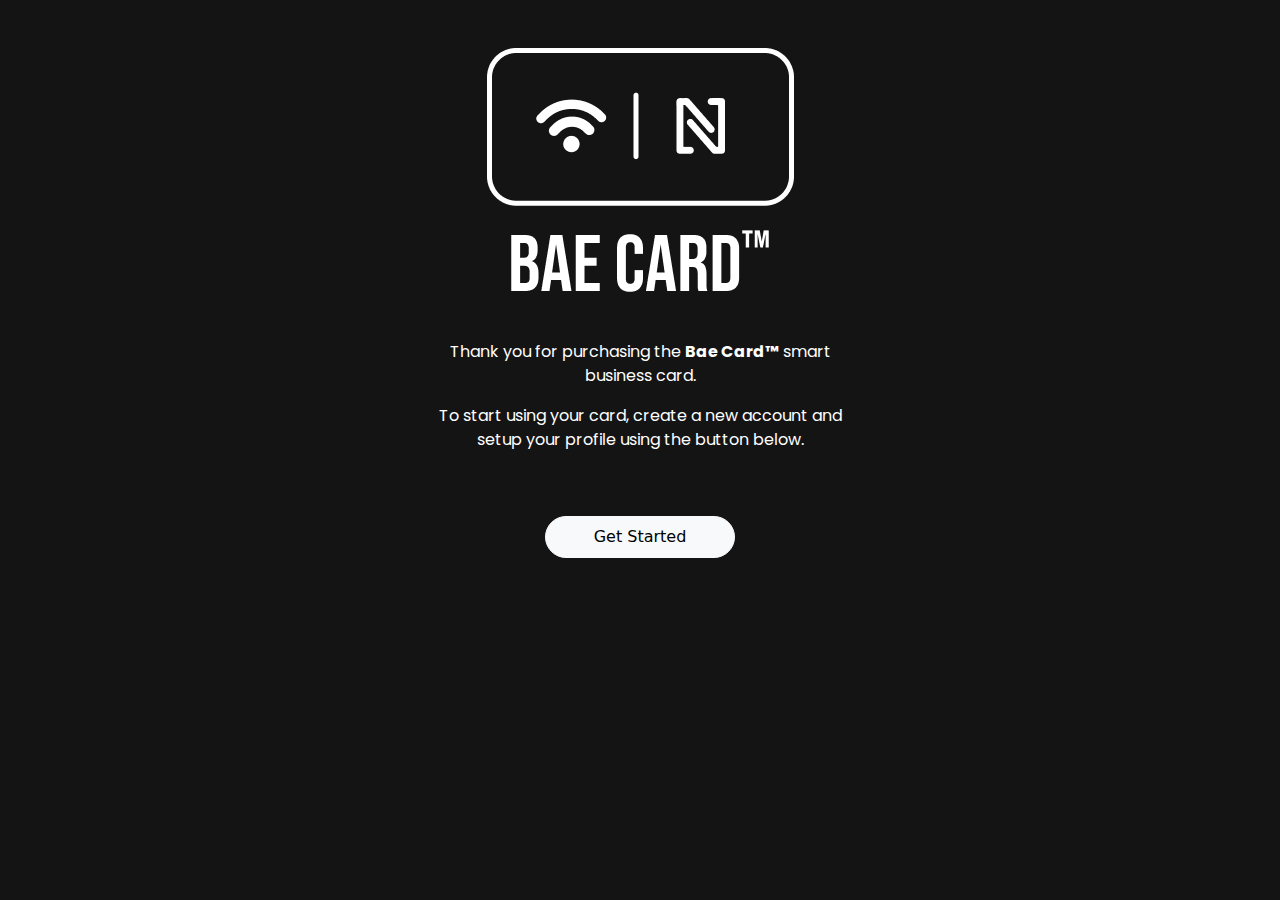
<file: index.html>
<!doctype html>
<html lang="en">
  <head>
    <meta charset="utf-8">
    <meta name="viewport" content="width=device-width, initial-scale=1">
    <title>Get Started</title>
    <link href="https://cdn.jsdelivr.net/npm/bootstrap@5.3.3/dist/css/bootstrap.min.css" rel="stylesheet" integrity="sha384-QWTKZyjpPEjISv5WaRU9OFeRpok6YctnYmDr5pNlyT2bRjXh0JMhjY6hW+ALEwIH" crossorigin="anonymous">
    <link rel="stylesheet" href="./style.css">
  </head>
  <body>
    <div class="container">
      <div class="row py-5">
        <div class="col-12 text-center">
          <img src="./Isolation_Mode.png" alt="" class="nfcLogo"> <br> <br>
          <a href="">
            <img src="./BAE Card™.png" alt="" class="baeLogo">
          </a>
          <div class="row justify-content-center py-5">
            <div class="col-md-5"> 
              <p>Thank you for purchasing the <span class="fw-bold">Bae Card™</span> smart business card.</p>
              <p>To start using your card, create a new account and setup your profile using the button below.</p>
            </div>
          </div>
          <a href="./register.html" class="btn btn-mylight">Get Started</a>
        </div>
      </div>
    </div>
    <script src="https://cdn.jsdelivr.net/npm/bootstrap@5.3.3/dist/js/bootstrap.bundle.min.js" integrity="sha384-YvpcrYf0tY3lHB60NNkmXc5s9fDVZLESaAA55NDzOxhy9GkcIdslK1eN7N6jIeHz" crossorigin="anonymous"></script>
  </body>
</html>
</file>
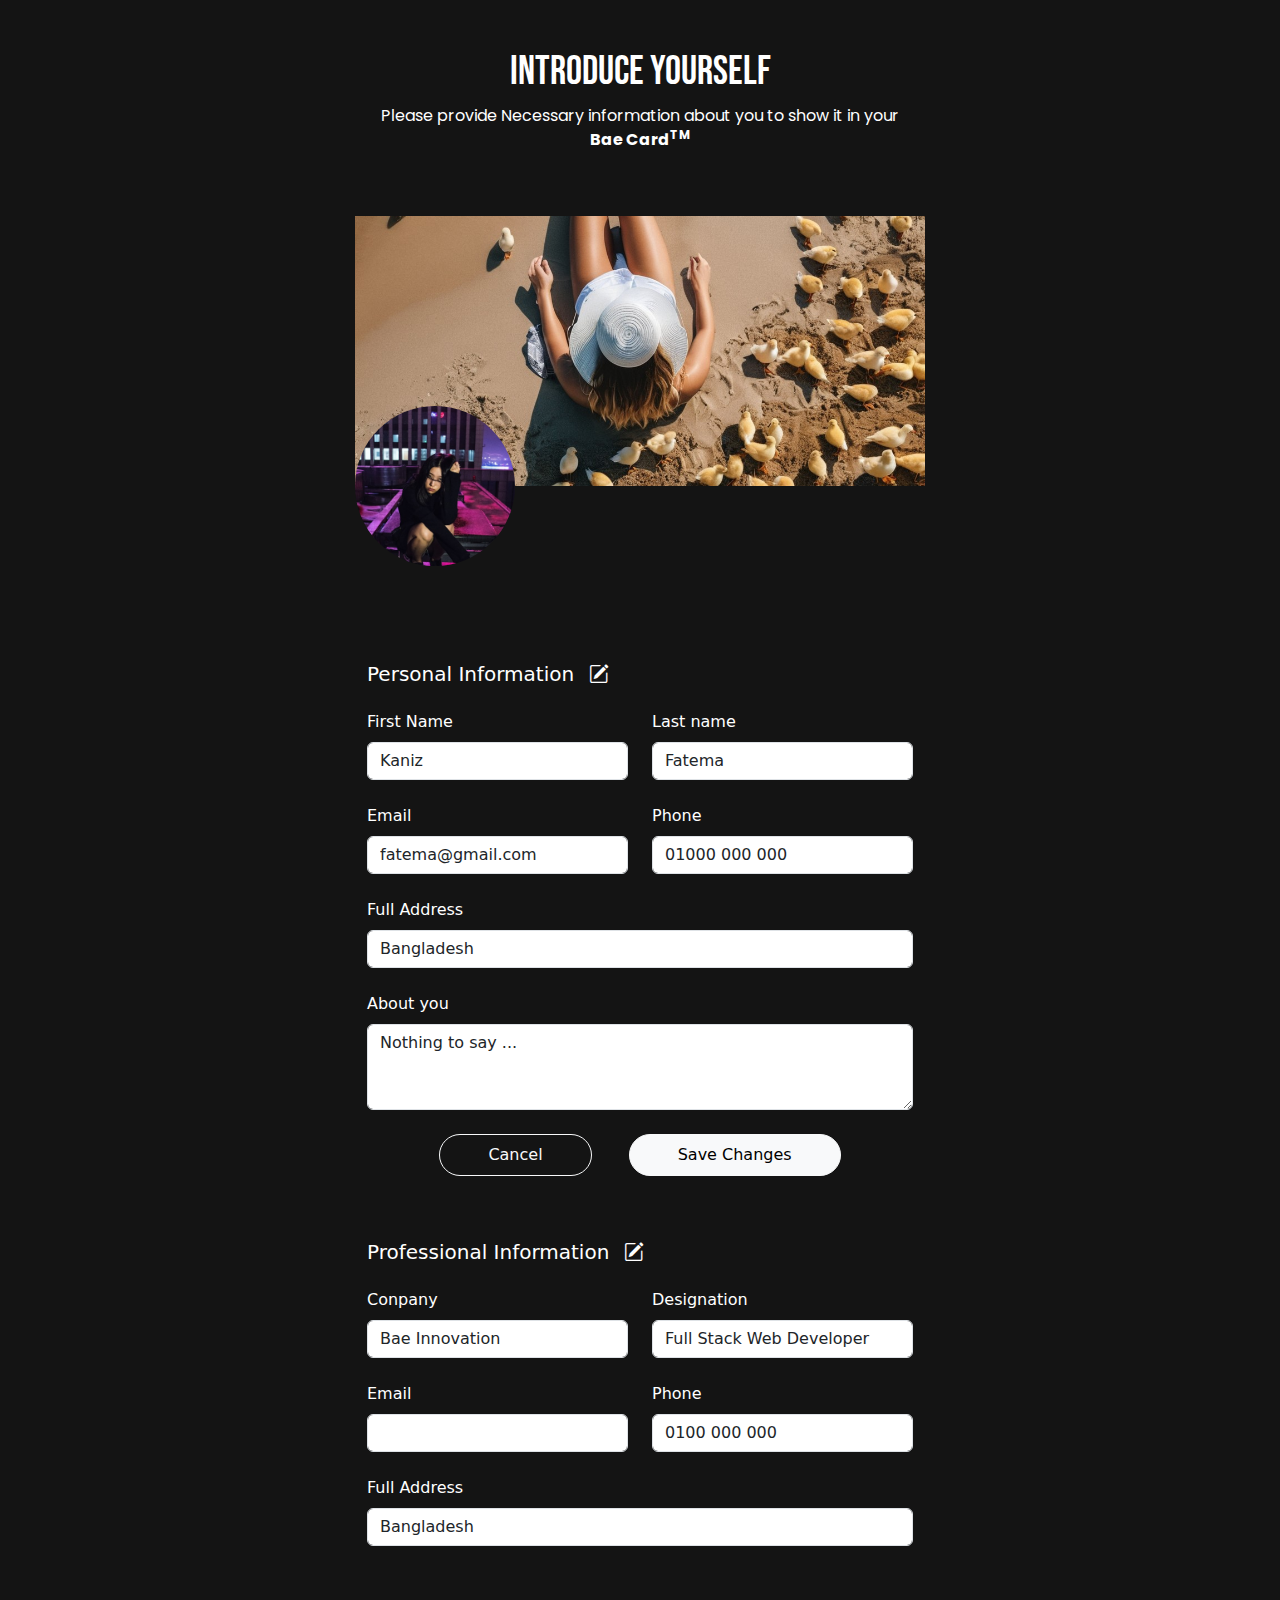
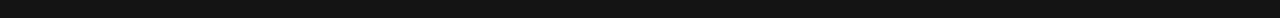
<file: edit_profile.html>
<!doctype html>
<html lang="en">
  <head>
    <meta charset="utf-8">
    <meta name="viewport" content="width=device-width, initial-scale=1">
    <title>Profile</title>
    <link href="https://cdn.jsdelivr.net/npm/bootstrap@5.3.3/dist/css/bootstrap.min.css" rel="stylesheet" integrity="sha384-QWTKZyjpPEjISv5WaRU9OFeRpok6YctnYmDr5pNlyT2bRjXh0JMhjY6hW+ALEwIH" crossorigin="anonymous">
    <link rel="stylesheet" href="./style.css">
  </head>
  <body>
    <div class="container">
      <div class="row py-5 justify-content-center">
        <div class="col-md-6 col-11">
          <div class="row text-center">
            <div class="col-12">
              <h1>Introduce Yourself</h1>
              <p>Please provide Necessary information about you to show it in your <span class="fw-bold">Bae Card<sup>TM</sup> </span> </p>
            </div>
          </div>
          <div class="row py-5">
            <div style="background: url('./cov.jpeg'); background-position: center; background-repeat: no-repeat; background-size: cover; width: 100%;height: 30vh; display: flex; justify-content: center; align-items: center;">

            </div>
            <div style="background: url('./pro.png'); background-position: center; background-repeat: no-repeat; background-size: cover;width: 160px;height: 160px; display: flex; justify-content: center; align-items: center;border-radius: 100%;margin-top: -80px;">

            </div>
          </div>
          
          <div class="row">
            <div class="col-12">

              <div class="row pt-5" id="edit_option">

                <h5 class="pb-3">Personal Information <a href="" class="ps-2 text-white"><i class="bi bi-pencil-square"></i></a></h5>
                <div class="col-md-6 pb-3">
                  <label for="">First Name</label>
                  <input type="text" name="" id="" value="Kaniz" class="form-control my-2">
                </div>
                <div class="col-md-6 pb-3">
                  <label for="">Last name</label>
                  <input type="text" name="" id="" value="Fatema" class="form-control my-2">
                </div>
                <div class="col-md-6 pb-3">
                  <label for="">Email</label>
                  <input type="text" name="" id="" value="fatema@gmail.com" class="form-control my-2">
                </div>
                <div class="col-md-6 pb-3">
                  <label for="">Phone</label>
                  <input type="text" name="" id="" value="01000 000 000" class="form-control my-2">
                </div>
                <div class="col-12 pb-3">
                  <label for="">Full Address</label>
                  <input type="text" name="" id="" value="Bangladesh" class="form-control my-2">
                </div>
                <div class="col-12 pb-3">
                  <label for="">About you</label>
                  <textarea name="" id="" rows="3" cols="33" class="form-control my-2">Nothing to say ...</textarea>
                </div>

              </div>
              <div class="row">
                <div class="col-12 text-center">
                  <a href="./profile.html" class="btn btn-outline-mylight me-md-3">Cancel</a>
                  <a href="./profile.html" class="btn btn-mylight ms-md-3 mt-md-0 mt-2">Save Changes</a>
                </div>
              </div>
              

              <div class="row pt-5">

                <h5 class="py-3">Professional Information <a href="" class="ps-2 text-white"><i class="bi bi-pencil-square"></i></a></h5>
                <div class="col-md-6 pb-3">
                  <label for="">Conpany</label>
                  <input type="text" name="" id="" value="Bae Innovation" class="form-control my-2">
                </div>
                <div class="col-md-6 pb-3">
                  <label for="">Designation</label>
                  <input type="text" name="" id="" value="Full Stack Web Developer" class="form-control my-2">
                </div>
                <div class="col-md-6 pb-3">
                  <label for="">Email</label>
                  <input type="text" name="" id="" value="" class="form-control my-2">
                </div>
                <div class="col-md-6 pb-3">
                  <label for="">Phone</label>
                  <input type="text" name="" id="" value="0100 000 000" class="form-control my-2">
                </div>
                <div class="col-12 pb-3">
                  <label for="">Full Address</label>
                  <input type="text" name="" id="" value="Bangladesh" class="form-control my-2">
                </div>

              </div>

            </div>
          </div>
        </div>
      </div>
    </div>
    <script src="https://cdn.jsdelivr.net/npm/bootstrap@5.3.3/dist/js/bootstrap.bundle.min.js" integrity="sha384-YvpcrYf0tY3lHB60NNkmXc5s9fDVZLESaAA55NDzOxhy9GkcIdslK1eN7N6jIeHz" crossorigin="anonymous"></script>
  </body>
</html>
</file>
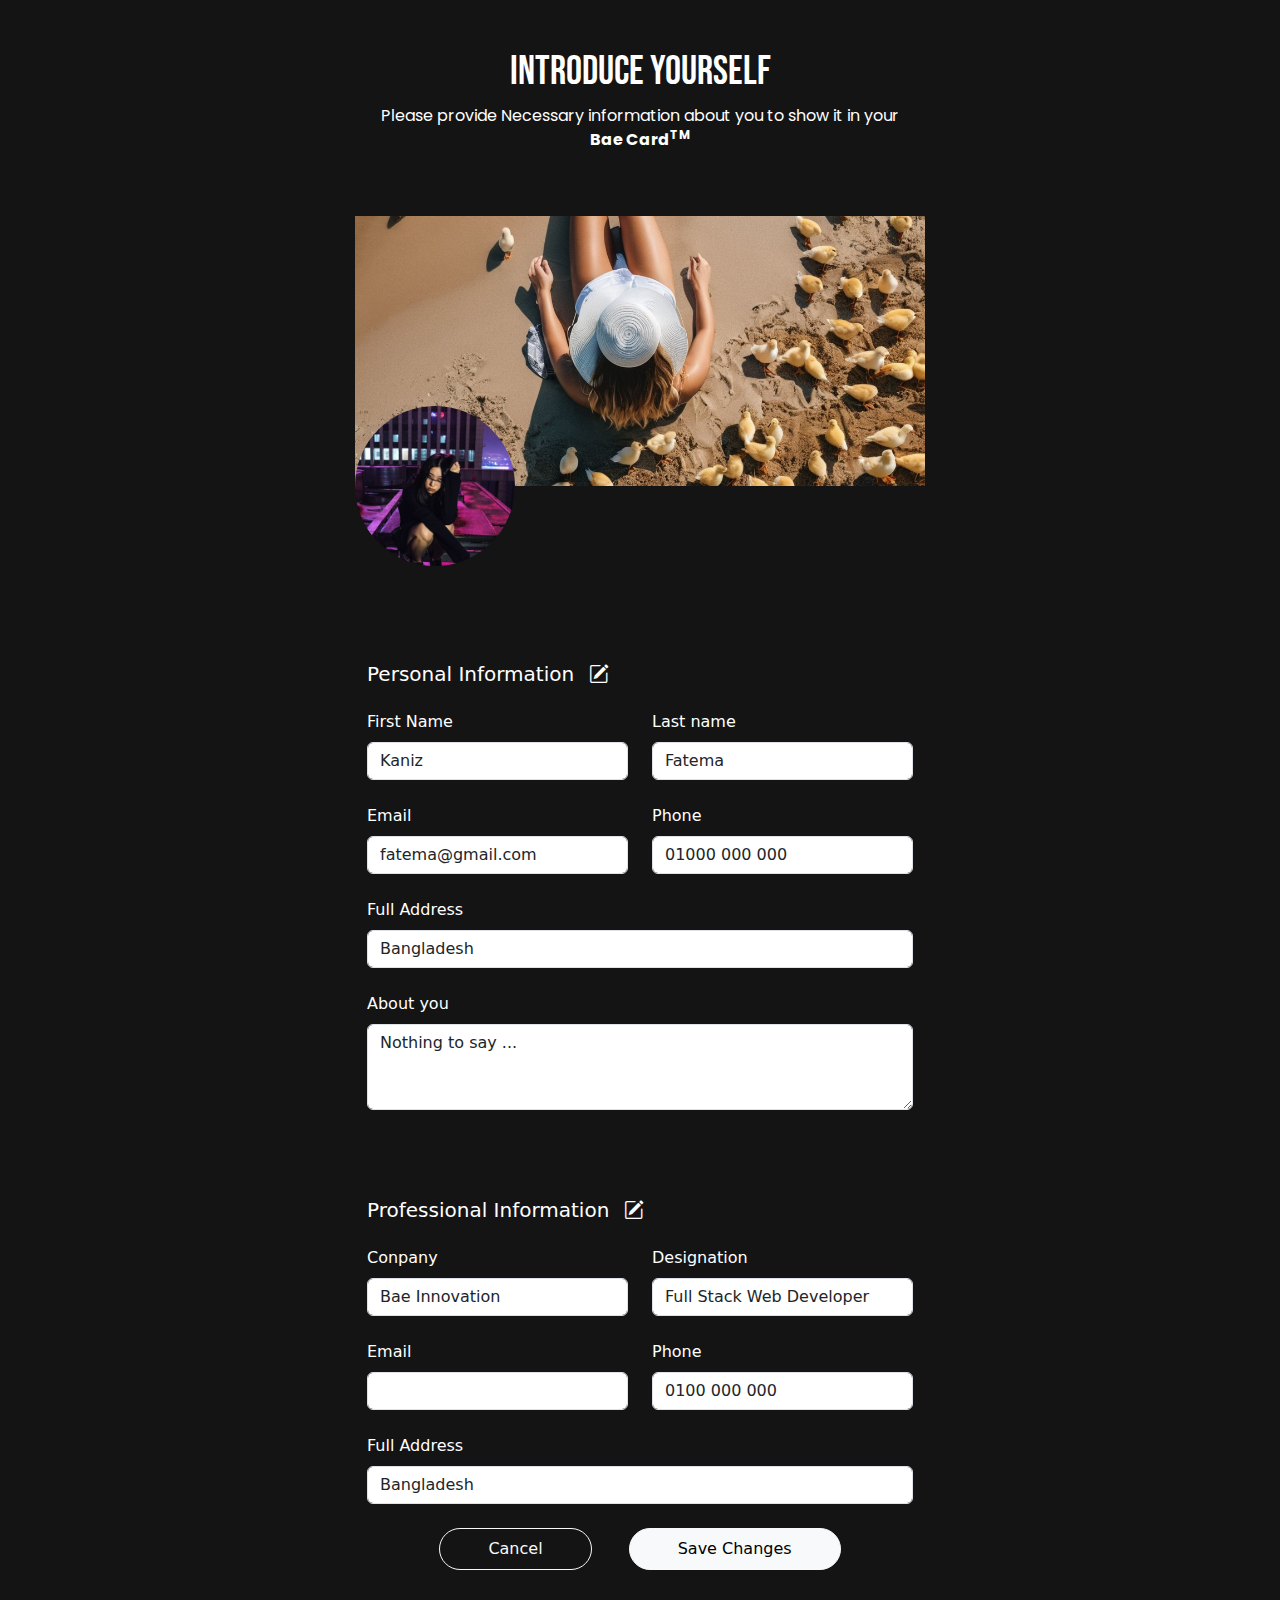
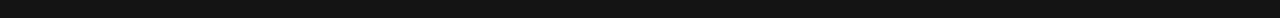
<file: edit_profile2.html>
<!doctype html>
<html lang="en">
  <head>
    <meta charset="utf-8">
    <meta name="viewport" content="width=device-width, initial-scale=1">
    <title>Profile</title>
    <link href="https://cdn.jsdelivr.net/npm/bootstrap@5.3.3/dist/css/bootstrap.min.css" rel="stylesheet" integrity="sha384-QWTKZyjpPEjISv5WaRU9OFeRpok6YctnYmDr5pNlyT2bRjXh0JMhjY6hW+ALEwIH" crossorigin="anonymous">
    <link rel="stylesheet" href="./style.css">
  </head>
  <body>
    <div class="container">
      <div class="row py-5 justify-content-center">
        <div class="col-md-6 col-11">
          <div class="row text-center">
            <div class="col-12">
              <h1>Introduce Yourself</h1>
              <p>Please provide Necessary information about you to show it in your <span class="fw-bold">Bae Card<sup>TM</sup> </span> </p>
            </div>
          </div>
          <div class="row py-5">
            <div style="background: url('./cov.jpeg'); background-position: center; background-repeat: no-repeat; background-size: cover; width: 100%;height: 30vh; display: flex; justify-content: center; align-items: center;">

            </div>
            <div style="background: url('./pro.png'); background-position: center; background-repeat: no-repeat; background-size: cover;width: 160px;height: 160px; display: flex; justify-content: center; align-items: center;border-radius: 100%;margin-top: -80px;">

            </div>
          </div>
          
          <div class="row">
            <div class="col-12">

              <div class="row pt-5" id="edit_option">

                <h5 class="pb-3">Personal Information <a href="" class="ps-2 text-white"><i class="bi bi-pencil-square"></i></a></h5>
                <div class="col-md-6 pb-3">
                  <label for="">First Name</label>
                  <input type="text" name="" id="" value="Kaniz" class="form-control my-2">
                </div>
                <div class="col-md-6 pb-3">
                  <label for="">Last name</label>
                  <input type="text" name="" id="" value="Fatema" class="form-control my-2">
                </div>
                <div class="col-md-6 pb-3">
                  <label for="">Email</label>
                  <input type="text" name="" id="" value="fatema@gmail.com" class="form-control my-2">
                </div>
                <div class="col-md-6 pb-3">
                  <label for="">Phone</label>
                  <input type="text" name="" id="" value="01000 000 000" class="form-control my-2">
                </div>
                <div class="col-12 pb-3">
                  <label for="">Full Address</label>
                  <input type="text" name="" id="" value="Bangladesh" class="form-control my-2">
                </div>
                <div class="col-12 pb-3">
                  <label for="">About you</label>
                  <textarea name="" id="" rows="3" cols="33" class="form-control my-2">Nothing to say ...</textarea>
                </div>

              </div>
              

              <div class="row pt-5" id="edit_option2">

                <h5 class="py-3">Professional Information <a href="" class="ps-2 text-white"><i class="bi bi-pencil-square"></i></a></h5>
                <div class="col-md-6 pb-3">
                  <label for="">Conpany</label>
                  <input type="text" name="" id="" value="Bae Innovation" class="form-control my-2">
                </div>
                <div class="col-md-6 pb-3">
                  <label for="">Designation</label>
                  <input type="text" name="" id="" value="Full Stack Web Developer" class="form-control my-2">
                </div>
                <div class="col-md-6 pb-3">
                  <label for="">Email</label>
                  <input type="text" name="" id="" value="" class="form-control my-2">
                </div>
                <div class="col-md-6 pb-3">
                  <label for="">Phone</label>
                  <input type="text" name="" id="" value="0100 000 000" class="form-control my-2">
                </div>
                <div class="col-12 pb-3">
                  <label for="">Full Address</label>
                  <input type="text" name="" id="" value="Bangladesh" class="form-control my-2">
                </div>

              </div>
              <div class="row">
                <div class="col-12 text-center">
                  <a href="./profile.html" class="btn btn-outline-mylight me-md-3">Cancel</a>
                  <a href="./profile.html" class="btn btn-mylight ms-md-3 mt-md-0 mt-2">Save Changes</a>
                </div>
              </div>

            </div>
          </div>
        </div>
      </div>
    </div>
    <script src="https://cdn.jsdelivr.net/npm/bootstrap@5.3.3/dist/js/bootstrap.bundle.min.js" integrity="sha384-YvpcrYf0tY3lHB60NNkmXc5s9fDVZLESaAA55NDzOxhy9GkcIdslK1eN7N6jIeHz" crossorigin="anonymous"></script>
  </body>
</html>
</file>
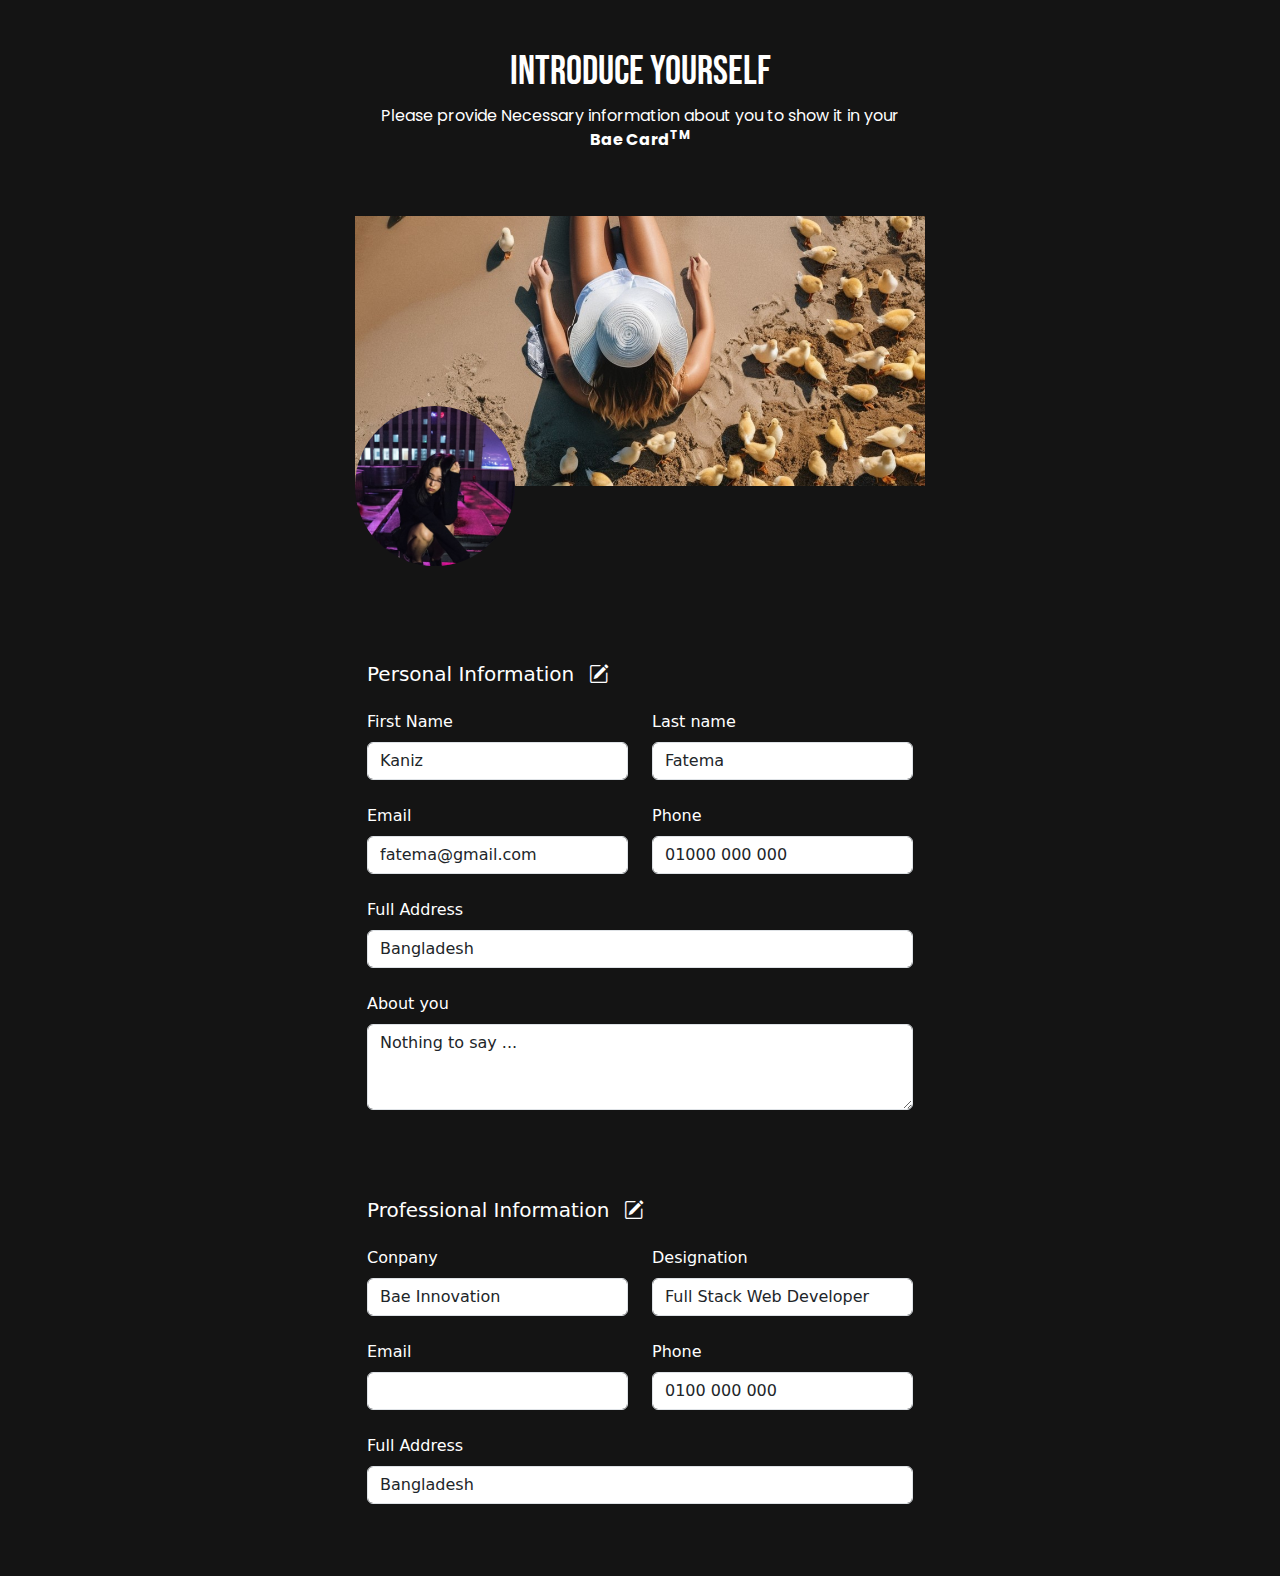
<file: profile.html>
<!doctype html>
<html lang="en">
  <head>
    <meta charset="utf-8">
    <meta name="viewport" content="width=device-width, initial-scale=1">
    <title>Profile</title>
    <link href="https://cdn.jsdelivr.net/npm/bootstrap@5.3.3/dist/css/bootstrap.min.css" rel="stylesheet" integrity="sha384-QWTKZyjpPEjISv5WaRU9OFeRpok6YctnYmDr5pNlyT2bRjXh0JMhjY6hW+ALEwIH" crossorigin="anonymous">
    <link rel="stylesheet" href="./style.css">
  </head>
  <body>
    <div class="container">
      <div class="row py-5 justify-content-center">
        <div class="col-md-6 col-11">
          <div class="row text-center">
            <div class="col-12">
              <h1>Introduce Yourself</h1>
              <p>Please provide Necessary information about you to show it in your <span class="fw-bold">Bae Card<sup>TM</sup> </span> </p>
            </div>
          </div>
          <div class="row py-5">
            <div style="background: url('./cov.jpeg'); background-position: center; background-repeat: no-repeat; background-size: cover; width: 100%;height: 30vh; display: flex; justify-content: center; align-items: center;">

            </div>
            <div style="background: url('./pro.png'); background-position: center; background-repeat: no-repeat; background-size: cover;width: 160px;height: 160px; display: flex; justify-content: center; align-items: center;border-radius: 100%;margin-top: -80px;">

            </div>
          </div>
          
          <div class="row">
            <div class="col-12">

              <div class="row pt-5">

                <h5 class="pb-3">Personal Information <a href="./edit_profile.html#edit_option" class="ps-2 text-white"><i class="bi bi-pencil-square"></i></a></h5>
                <div class="col-md-6 pb-3">
                  <label for="">First Name</label>
                  <input type="text" name="" id="" value="Kaniz" class="form-control my-2">
                </div>
                <div class="col-md-6 pb-3">
                  <label for="">Last name</label>
                  <input type="text" name="" id="" value="Fatema" class="form-control my-2">
                </div>
                <div class="col-md-6 pb-3">
                  <label for="">Email</label>
                  <input type="text" name="" id="" value="fatema@gmail.com" class="form-control my-2">
                </div>
                <div class="col-md-6 pb-3">
                  <label for="">Phone</label>
                  <input type="text" name="" id="" value="01000 000 000" class="form-control my-2">
                </div>
                <div class="col-12 pb-3">
                  <label for="">Full Address</label>
                  <input type="text" name="" id="" value="Bangladesh" class="form-control my-2">
                </div>
                <div class="col-12 pb-3">
                  <label for="">About you</label>
                  <textarea name="" id="" rows="3" cols="33" class="form-control my-2">Nothing to say ...</textarea>
                </div>

              </div>
              

              <div class="row pt-5">

                <h5 class="py-3">Professional Information <a href="./edit_profile2.html#edit_option2" class="ps-2 text-white"><i class="bi bi-pencil-square"></i></a></h5>
                <div class="col-md-6 pb-3">
                  <label for="">Conpany</label>
                  <input type="text" name="" id="" value="Bae Innovation" class="form-control my-2">
                </div>
                <div class="col-md-6 pb-3">
                  <label for="">Designation</label>
                  <input type="text" name="" id="" value="Full Stack Web Developer" class="form-control my-2">
                </div>
                <div class="col-md-6 pb-3">
                  <label for="">Email</label>
                  <input type="text" name="" id="" value="" class="form-control my-2">
                </div>
                <div class="col-md-6 pb-3">
                  <label for="">Phone</label>
                  <input type="text" name="" id="" value="0100 000 000" class="form-control my-2">
                </div>
                <div class="col-12 pb-3">
                  <label for="">Full Address</label>
                  <input type="text" name="" id="" value="Bangladesh" class="form-control my-2">
                </div>

              </div>

            </div>
          </div>
        </div>
      </div>
    </div>
    <script src="https://cdn.jsdelivr.net/npm/bootstrap@5.3.3/dist/js/bootstrap.bundle.min.js" integrity="sha384-YvpcrYf0tY3lHB60NNkmXc5s9fDVZLESaAA55NDzOxhy9GkcIdslK1eN7N6jIeHz" crossorigin="anonymous"></script>
  </body>
</html>
</file>
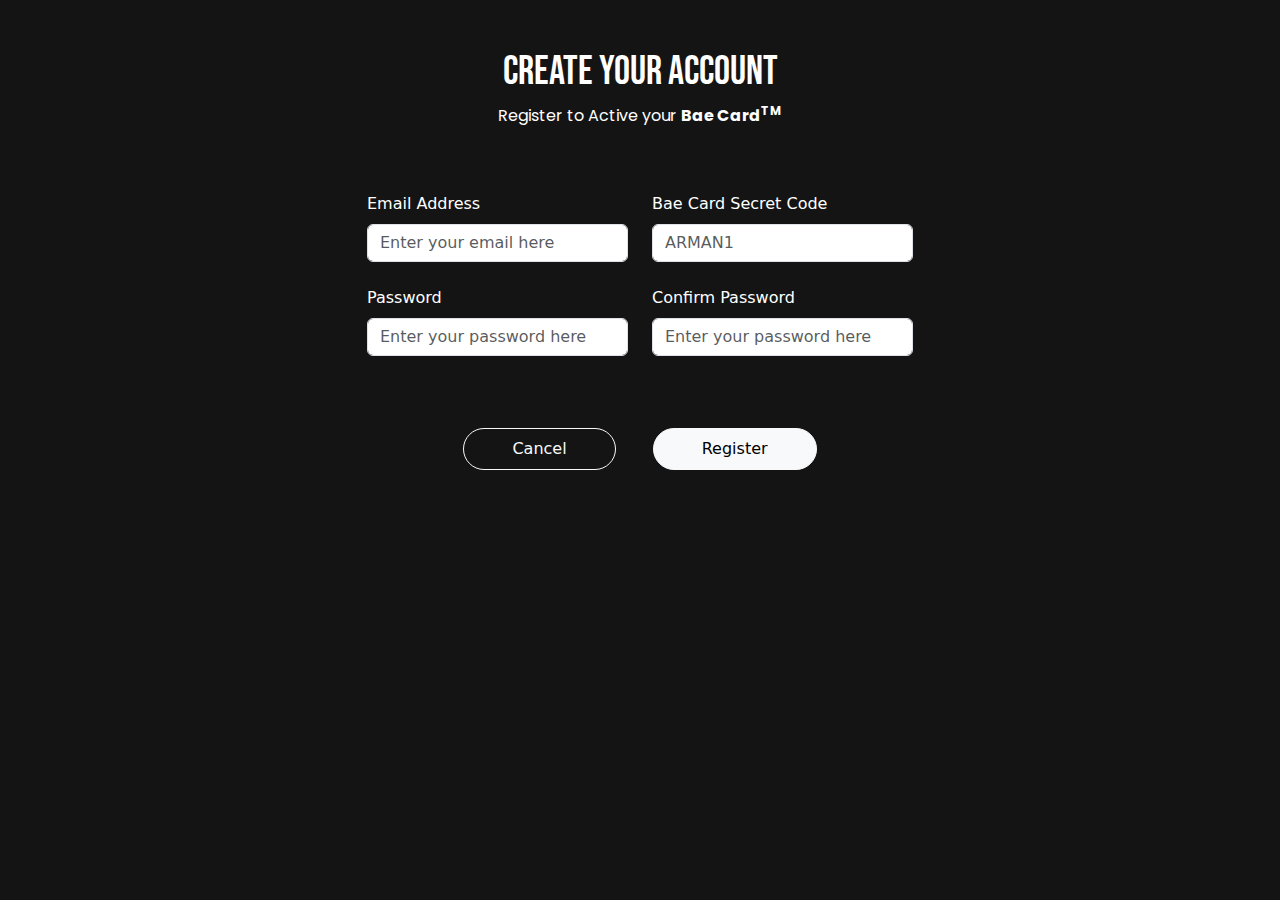
<file: register.html>
<!doctype html>
<html lang="en">
  <head>
    <meta charset="utf-8">
    <meta name="viewport" content="width=device-width, initial-scale=1">
    <title>Register</title>
    <link href="https://cdn.jsdelivr.net/npm/bootstrap@5.3.3/dist/css/bootstrap.min.css" rel="stylesheet" integrity="sha384-QWTKZyjpPEjISv5WaRU9OFeRpok6YctnYmDr5pNlyT2bRjXh0JMhjY6hW+ALEwIH" crossorigin="anonymous">
    <link rel="stylesheet" href="./style.css">
  </head>
  <body>
    <div class="container">
      <div class="row py-5 justify-content-center">
        <div class="col-md-6 col-10">
          <div class="row">
            <div class="col-12 text-center">
              <h1>Create Your Account</h1>
              <p>Register to Active your <span class="fw-bold">Bae Card<sup>TM</sup></span></p>
            </div>
          </div>
          <div class="row">
            <div class="col-12">
              <div class="row pt-5">

                <div class="col-md-6 pb-3">
                  <label for="">Email Address</label>
                  <input type="text" name="" id="" placeholder="Enter your email here" class="form-control my-2">
                </div>
                <div class="col-md-6 pb-3">
                  <label for="">Bae Card Secret Code</label>
                  <input type="text" name="" id="" placeholder="ARMAN1" class="form-control my-2">
                </div>
                <div class="col-md-6 pb-3">
                  <label for="">Password</label>
                  <input type="text" name="" id="" placeholder="Enter your password here" class="form-control my-2">
                </div>
                <div class="col-md-6 pb-3">
                  <label for="">Confirm Password</label>
                  <input type="text" name="" id="" placeholder="Enter your password here" class="form-control my-2">
                </div>

              </div>
            </div>
          </div>
          <div class="row py-md-5">
            <div class="col-12 text-center">
              <a href="./index.html" class="btn btn-outline-mylight me-md-3">Cancel</a>
              <a href="./start_profile.html" class="btn btn-mylight ms-md-3 mt-md-0 mt-2">Register</a>
            </div>
          </div>
        </div>
        
      </div>
    </div>
    <script src="https://cdn.jsdelivr.net/npm/bootstrap@5.3.3/dist/js/bootstrap.bundle.min.js" integrity="sha384-YvpcrYf0tY3lHB60NNkmXc5s9fDVZLESaAA55NDzOxhy9GkcIdslK1eN7N6jIeHz" crossorigin="anonymous"></script>
  </body>
</html>
</file>
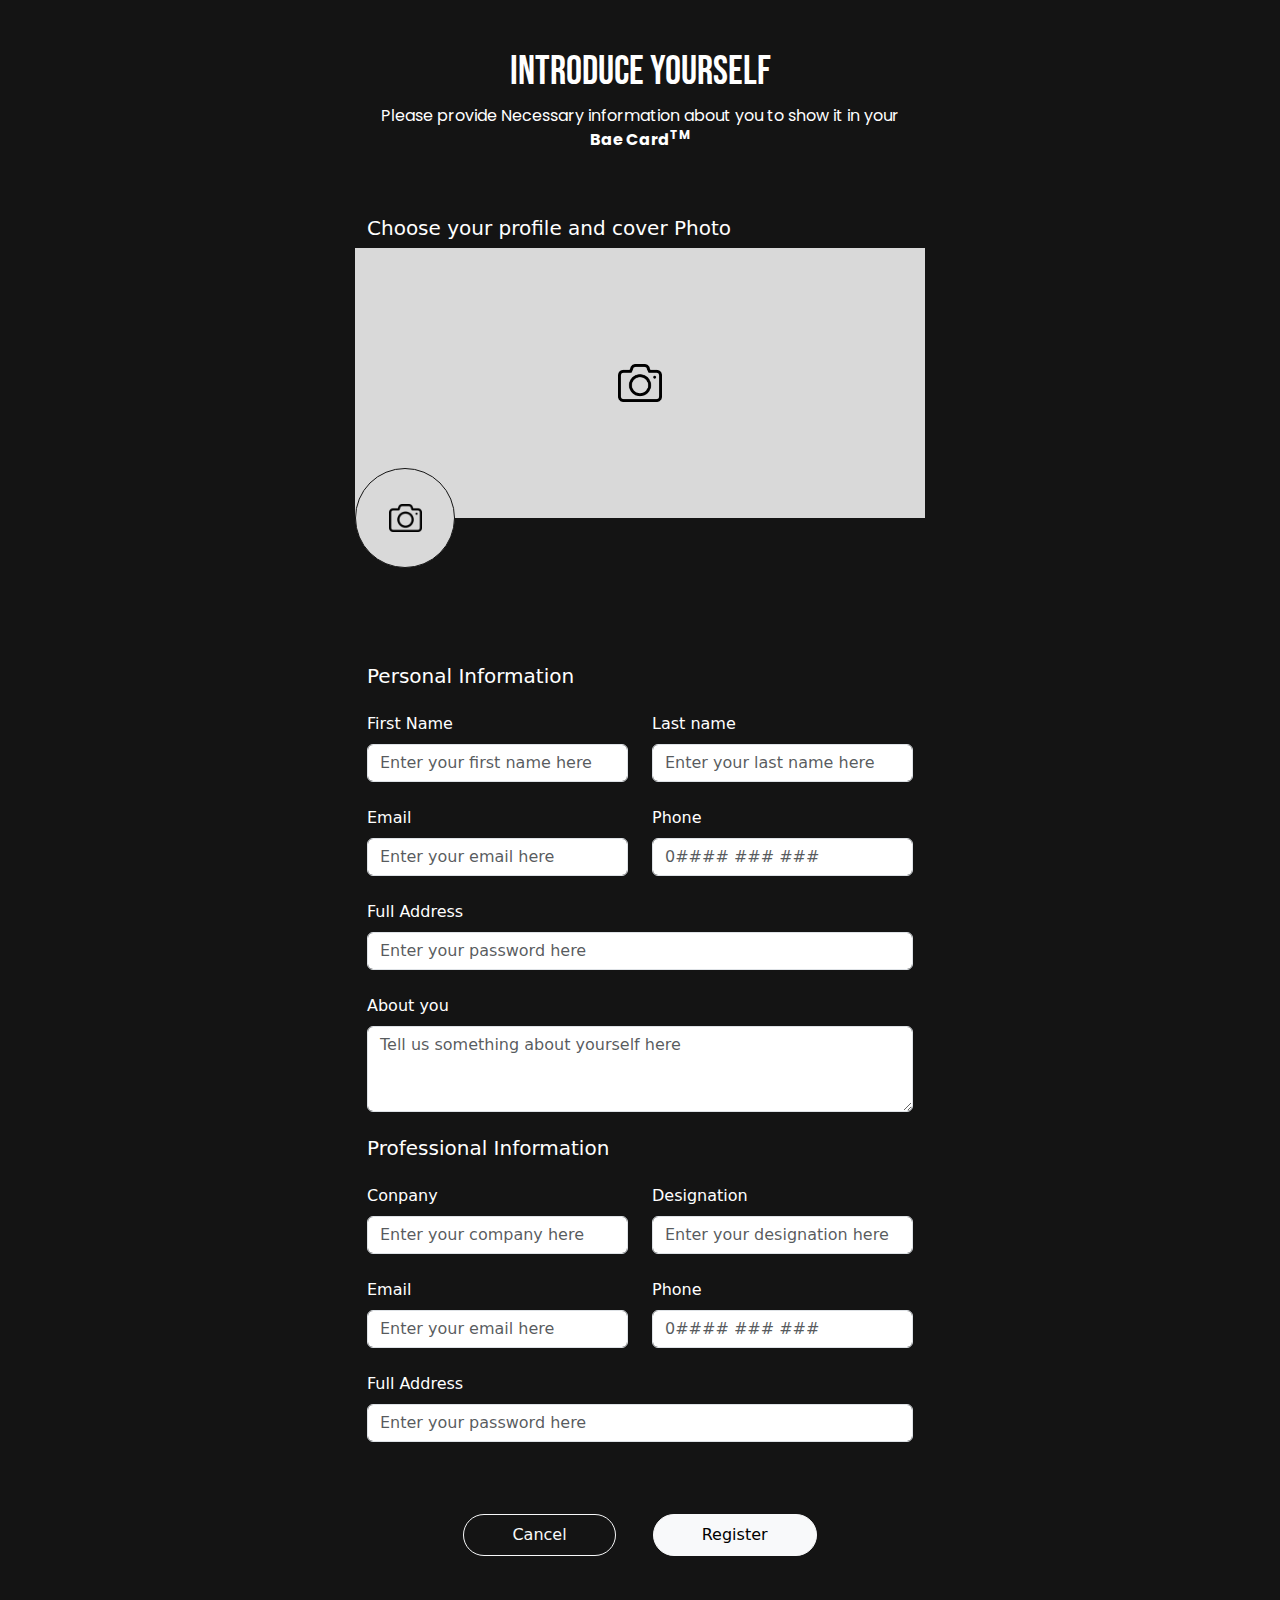
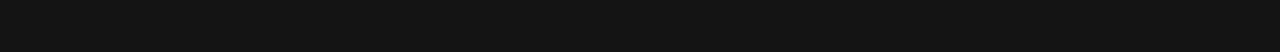
<file: start_profile.html>
<!doctype html>
<html lang="en">
  <head>
    <meta charset="utf-8">
    <meta name="viewport" content="width=device-width, initial-scale=1">
    <title>Profile</title>
    <link href="https://cdn.jsdelivr.net/npm/bootstrap@5.3.3/dist/css/bootstrap.min.css" rel="stylesheet" integrity="sha384-QWTKZyjpPEjISv5WaRU9OFeRpok6YctnYmDr5pNlyT2bRjXh0JMhjY6hW+ALEwIH" crossorigin="anonymous">
    <link rel="stylesheet" href="./style.css">
  </head>
  <body>
    <div class="container">
      <div class="row py-5 justify-content-center">
        <div class="col-md-6 col-11">
          <div class="row text-center">
            <div class="col-12">
              <h1>Introduce Yourself</h1>
              <p>Please provide Necessary information about you to show it in your <span class="fw-bold">Bae Card<sup>TM</sup> </span> </p>
            </div>
          </div>
          <div class="row py-5">
            <col-12>
              <h5 class="text1">Choose your profile and cover Photo</h5>
            </col-12>
            <div style="background: #D9D9D9;width: 100%;height: 30vh; display: flex; justify-content: center; align-items: center;">
              <img src="./camera.png" alt="" style="width: 44px;height: auto;">
            </div>
            <div style="background: #D9D9D9;width: 100px;height: 100px; display: flex; justify-content: center; align-items: center;border-radius: 100%;margin-top: -50px;border: 1px solid #141414;">
              <img src="./camera.png" alt="" style="width: 33px;height: auto;">
            </div>
          </div>
          
          <div class="row">
            <div class="col-12">
              <div class="row pt-5">

                <h5 class="pb-3">Personal Information</h5>
                <div class="col-md-6 pb-3">
                  <label for="">First Name</label>
                  <input type="text" name="" id="" placeholder="Enter your first name here" class="form-control my-2">
                </div>
                <div class="col-md-6 pb-3">
                  <label for="">Last name</label>
                  <input type="text" name="" id="" placeholder="Enter your last name here" class="form-control my-2">
                </div>
                <div class="col-md-6 pb-3">
                  <label for="">Email</label>
                  <input type="text" name="" id="" placeholder="Enter your email here" class="form-control my-2">
                </div>
                <div class="col-md-6 pb-3">
                  <label for="">Phone</label>
                  <input type="text" name="" id="" placeholder="0#### ### ###" class="form-control my-2">
                </div>
                <div class="col-12 pb-3">
                  <label for="">Full Address</label>
                  <input type="text" name="" id="" placeholder="Enter your password here" class="form-control my-2">
                </div>
                <div class="col-12 pb-3">
                  <label for="">About you</label>
                  <textarea name="" id="" rows="3" cols="33" placeholder="Tell us something about yourself here" class="form-control my-2"></textarea>
                </div>

                <h5 class="pb-3">Professional Information</h5>
                <div class="col-md-6 pb-3">
                  <label for="">Conpany</label>
                  <input type="text" name="" id="" placeholder="Enter your company here" class="form-control my-2">
                </div>
                <div class="col-md-6 pb-3">
                  <label for="">Designation</label>
                  <input type="text" name="" id="" placeholder="Enter your designation here" class="form-control my-2">
                </div>
                <div class="col-md-6 pb-3">
                  <label for="">Email</label>
                  <input type="text" name="" id="" placeholder="Enter your email here" class="form-control my-2">
                </div>
                <div class="col-md-6 pb-3">
                  <label for="">Phone</label>
                  <input type="text" name="" id="" placeholder="0#### ### ###" class="form-control my-2">
                </div>
                <div class="col-12 pb-3">
                  <label for="">Full Address</label>
                  <input type="text" name="" id="" placeholder="Enter your password here" class="form-control my-2">
                </div>

              </div>
            </div>
          </div>
          <div class="row py-md-5">
            <div class="col-12 text-center">
              <a href="./profile.html" class="btn btn-outline-mylight me-md-3">Cancel</a>
              <a href="./profile.html" class="btn btn-mylight ms-md-3">Register</a>
            </div>
          </div>
        </div>
      </div>
    </div>
    <script src="https://cdn.jsdelivr.net/npm/bootstrap@5.3.3/dist/js/bootstrap.bundle.min.js" integrity="sha384-YvpcrYf0tY3lHB60NNkmXc5s9fDVZLESaAA55NDzOxhy9GkcIdslK1eN7N6jIeHz" crossorigin="anonymous"></script>
  </body>
</html>
</file>
<file: style.css>
@import url('https://fonts.googleapis.com/css2?family=Poppins:ital,wght@0,100;0,200;0,300;0,400;0,500;0,600;0,700;0,800;0,900;1,100;1,200;1,300;1,400;1,500;1,600;1,700;1,800;1,900&display=swap');
@import url('https://fonts.googleapis.com/css2?family=Bebas+Neue&display=swap');
@import url("https://cdn.jsdelivr.net/npm/bootstrap-icons@1.11.3/font/bootstrap-icons.min.css");

body{
  background: #141414;
  color: white;
}
h1{
  font-family: "Bebas Neue", sans-serif;
}
p{
  font-family: "Poppins", sans-serif;
}

/* mobile */
@media screen and (max-width: 426px) {
  .nfcLogo{
    width: 200px;
  }
  .baeLogo{
    width: 150px;
  }
  .text1{ font-size: 18px; }
}

/* tab */
@media screen and (min-width: 427px) and (max-width: 770px) {

}

/* laptop */
@media screen and (min-width: 771px) {

}

.btn {
    --bs-btn-padding-x: 3rem;
    --bs-btn-padding-y: 0.5rem;
    --bs-btn-font-family: ;
    --bs-btn-font-size: 1rem;
    --bs-btn-font-weight: 400;
    --bs-btn-line-height: 1.5;
    --bs-btn-color: var(--bs-body-color);
    --bs-btn-bg: transparent;
    --bs-btn-border-width: var(--bs-border-width);
    --bs-btn-border-color: transparent;
    --bs-btn-border-radius: var(--bs-border-radius);
    --bs-btn-hover-border-color: transparent;
    --bs-btn-box-shadow: inset 0 1px 0 rgba(255, 255, 255, 0.15),0 1px 1px rgba(0, 0, 0, 0.075);
    --bs-btn-disabled-opacity: 0.65;
    --bs-btn-focus-box-shadow: 0 0 0 0.25rem rgba(var(--bs-btn-focus-shadow-rgb), .5);
    display: inline-block;
    padding: var(--bs-btn-padding-y) var(--bs-btn-padding-x);
    font-family: var(--bs-btn-font-family);
    font-size: var(--bs-btn-font-size);
    font-weight: var(--bs-btn-font-weight);
    line-height: var(--bs-btn-line-height);
    color: var(--bs-btn-color);
    text-align: center;
    text-decoration: none;
    vertical-align: middle;
    cursor: pointer;
    -webkit-user-select: none;
    -moz-user-select: none;
    user-select: none;
    border: var(--bs-btn-border-width) solid var(--bs-btn-border-color);
    border-radius: var(--bs-btn-border-radius);
    background-color: var(--bs-btn-bg);
    transition: color .15s ease-in-out,background-color .15s ease-in-out,border-color .15s ease-in-out,box-shadow .15s ease-in-out;
}
.btn-mylight {
    --bs-btn-color: #000;
    --bs-btn-bg: #f8f9fa;
    --bs-btn-border-color: #f8f9fa;
    --bs-btn-hover-color: #000;
    --bs-btn-hover-bg: #d3d4d5;
    --bs-btn-hover-border-color: #c6c7c8;
    --bs-btn-focus-shadow-rgb: 211,212,213;
    --bs-btn-active-color: #000;
    --bs-btn-active-bg: #c6c7c8;
    --bs-btn-active-border-color: #babbbc;
    --bs-btn-active-shadow: inset 0 3px 5px rgba(0, 0, 0, 0.125);
    --bs-btn-disabled-color: #000;
    --bs-btn-disabled-bg: #f8f9fa;
    --bs-btn-disabled-border-color: #f8f9fa;
    border-radius: 100px;
}
.btn-outline-mylight {
  --bs-btn-color: #f8f9fa;
  --bs-btn-border-color: #f8f9fa;
  --bs-btn-hover-color: #000;
  --bs-btn-hover-bg: #f8f9fa;
  --bs-btn-hover-border-color: #f8f9fa;
  --bs-btn-focus-shadow-rgb: 248,249,250;
  --bs-btn-active-color: #000;
  --bs-btn-active-bg: #f8f9fa;
  --bs-btn-active-border-color: #f8f9fa;
  --bs-btn-active-shadow: inset 0 3px 5px rgba(0, 0, 0, 0.125);
  --bs-btn-disabled-color: #f8f9fa;
  --bs-btn-disabled-bg: transparent;
  --bs-btn-disabled-border-color: #f8f9fa;
  --bs-gradient: none;
  border-radius: 100px;
}
</file>
